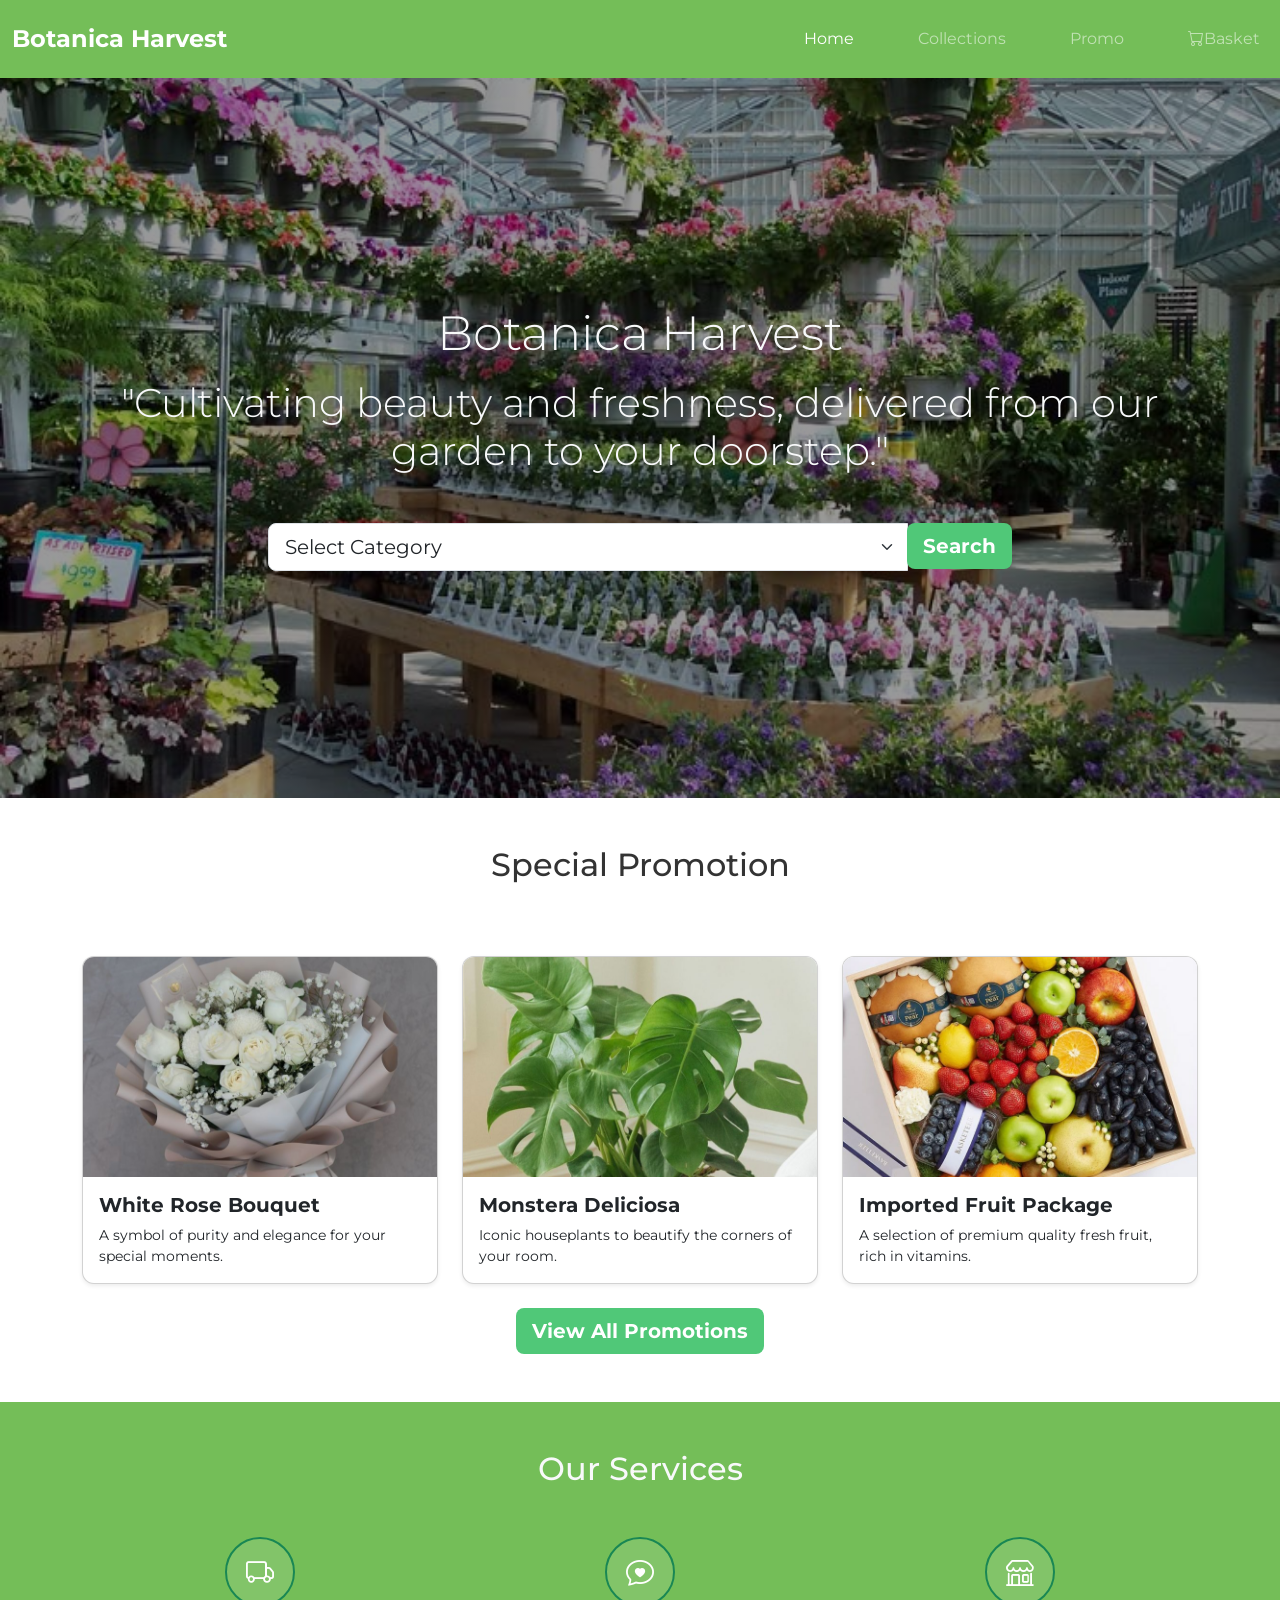
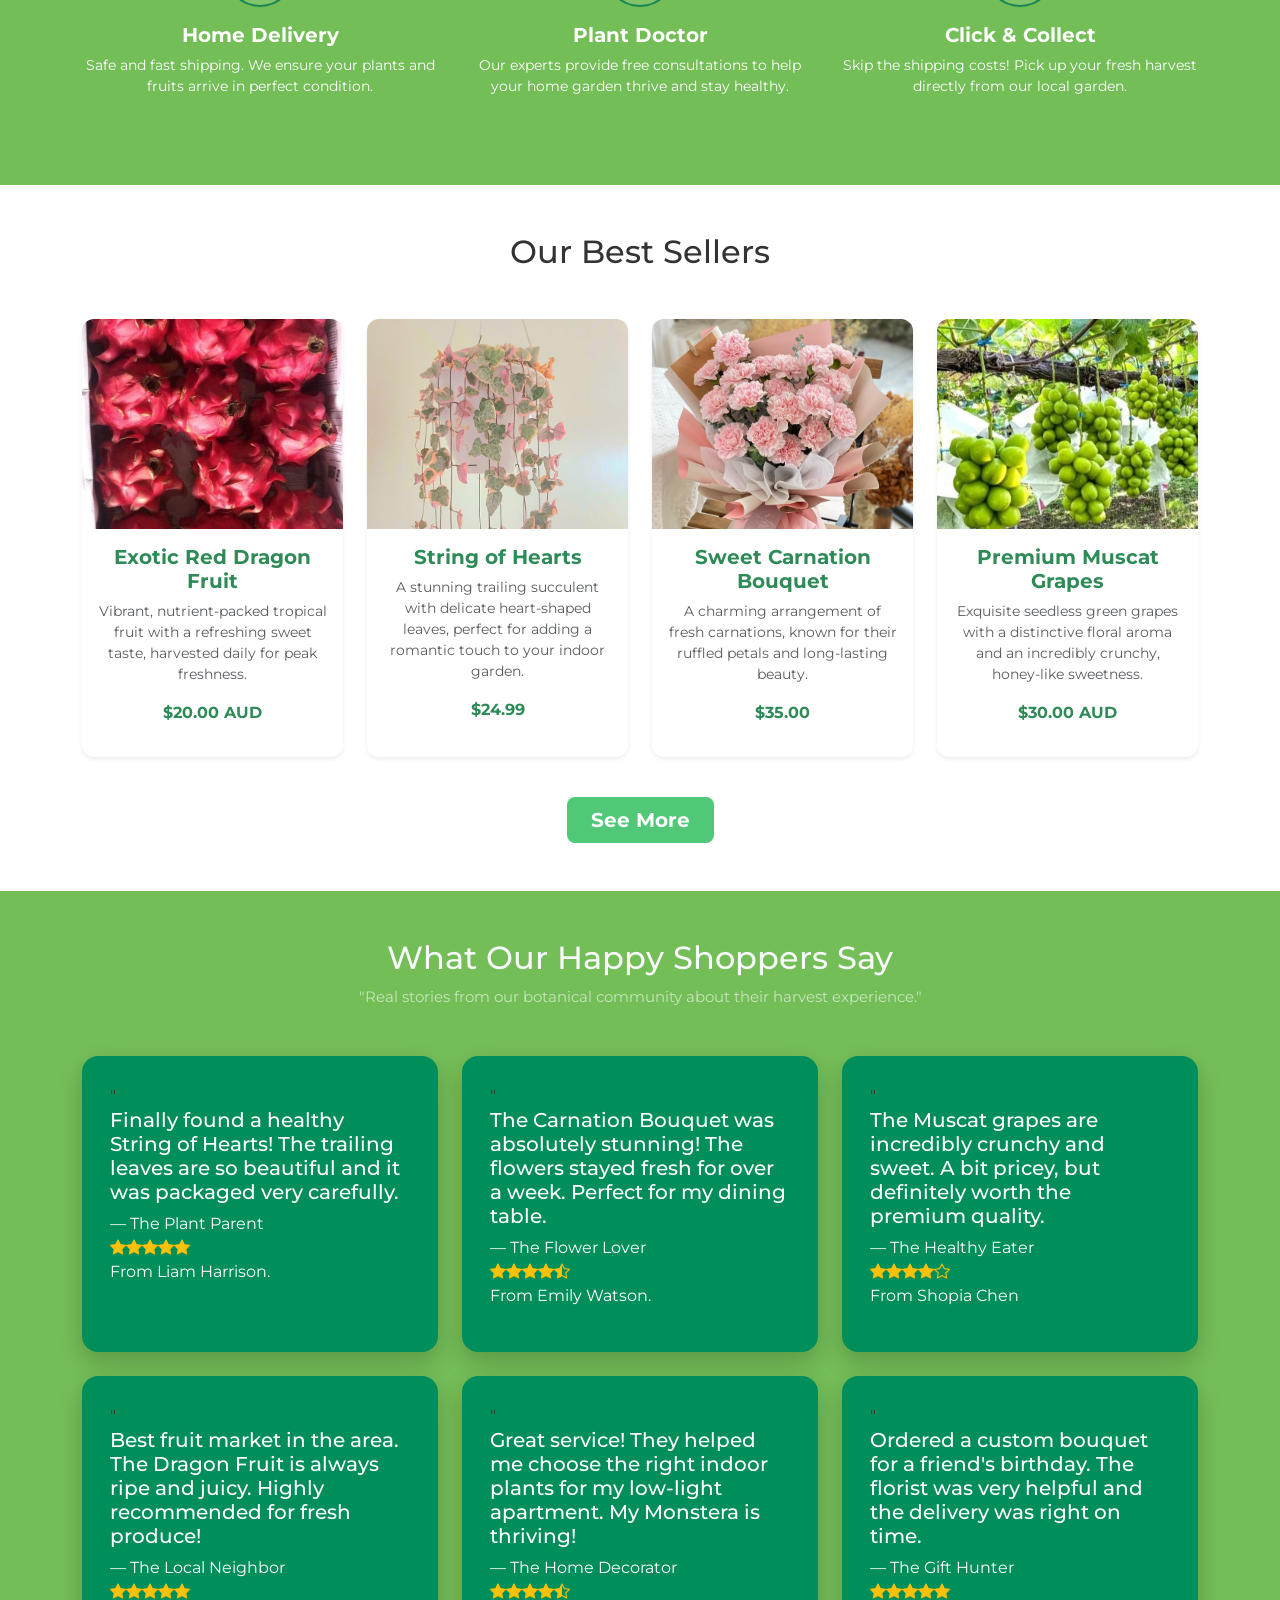
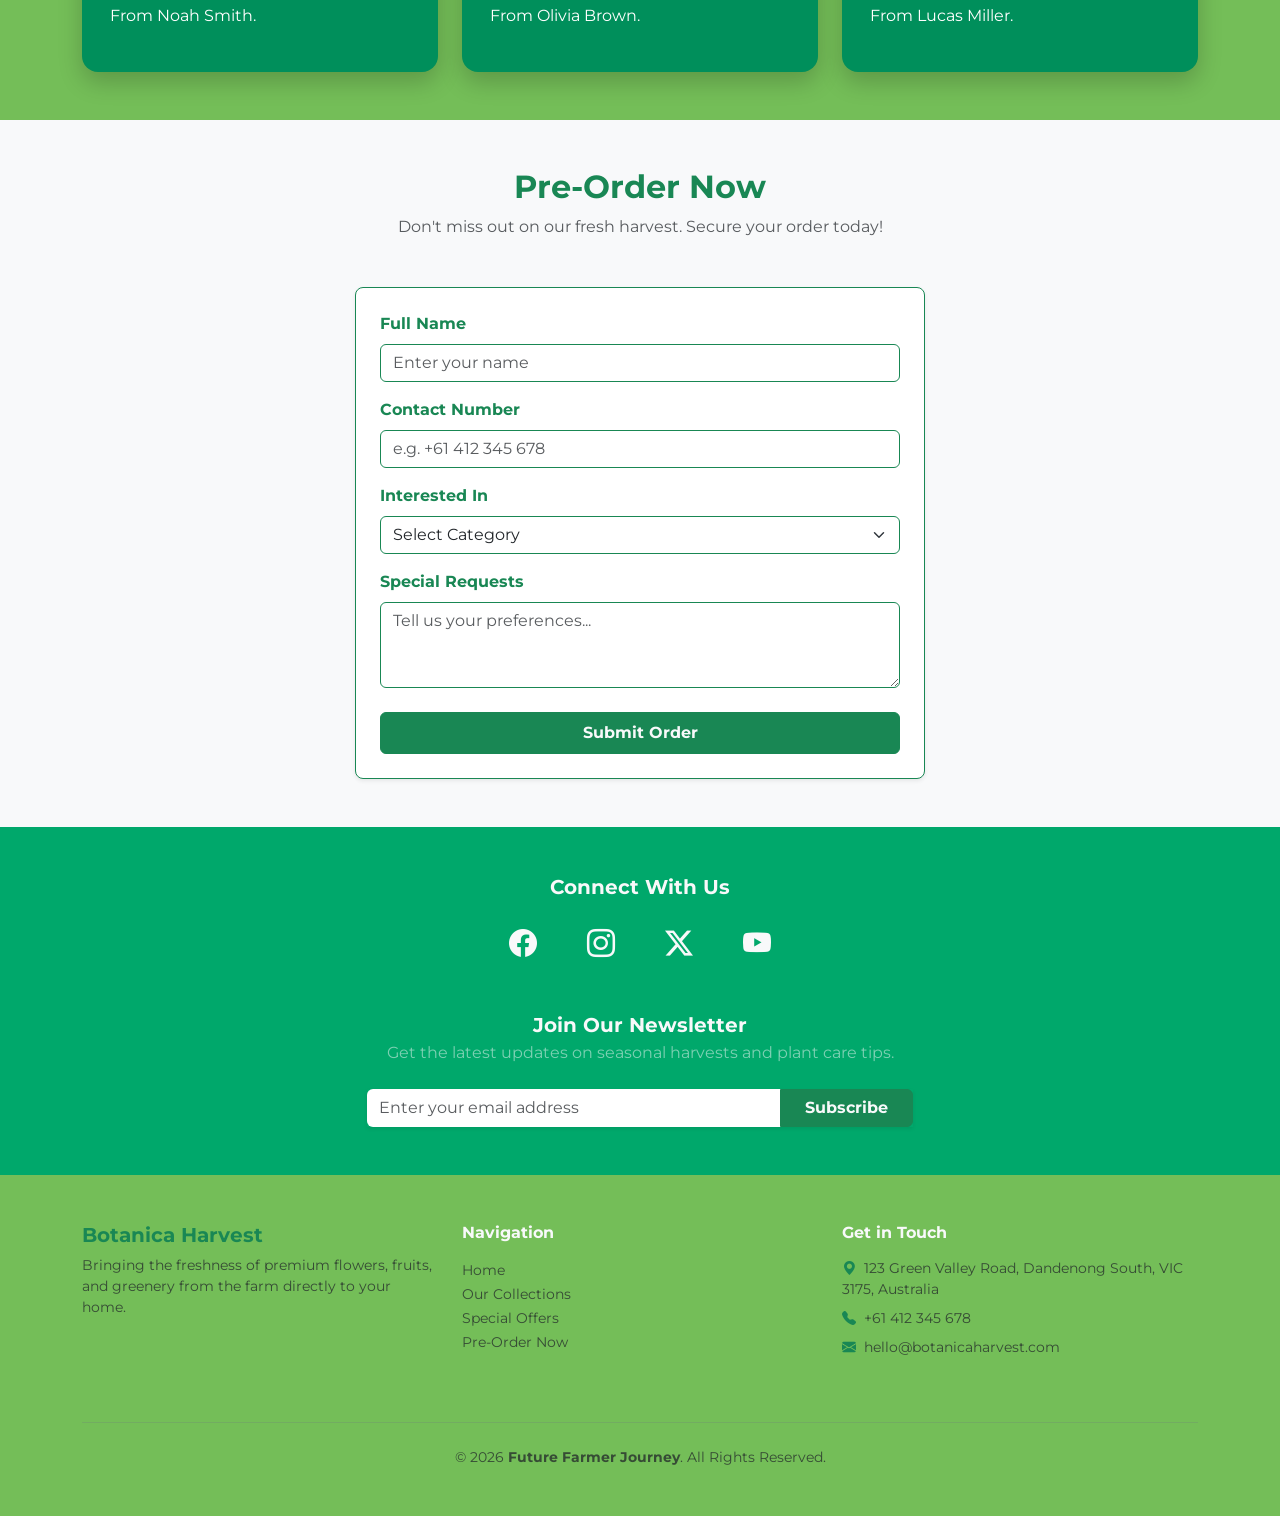
<file: index.html>
<!DOCTYPE html>
<html lang="en">
<head>
    <meta charset="UTF-8">
    <meta name="viewport" content="width=device-width, initial-scale=1.0">
    <title>Botanica Harvest | Home</title>
    
<link href="https://cdn.jsdelivr.net/npm/bootstrap@5.3.0/dist/css/bootstrap.min.css" rel="stylesheet">
    <link rel="stylesheet" href="https://cdn.jsdelivr.net/npm/bootstrap-icons@1.13.1/font/bootstrap-icons.min.css">
    <link rel="stylesheet" href="style.css">
    <link rel="stylesheet" href="dist/css/lightbox.min.css">
</head>
<body>

    <nav class="navbar navbar-expand navbar-dark bg-dark main-color py-3">
        <div class="container-fluid"> 
            <a class="navbar-brand fw-bold fs-4 me-auto" href="index.html">Botanica Harvest</a>
            <ul class="navbar-nav flex-row">
                <li class="nav-item me-3 me-md-5">
                    <a class="nav-link active" aria-current="page" href="index.html">Home</a>
                </li>
                <li class="nav-item me-3 me-md-5">
                    <a class="nav-link" href="produk.html">Collections</a>
                </li>
                <li class="nav-item me-3 me-md-5">
                    <a class="nav-link" href="promo.html">Promo</a>
                </li>
                <li class="nav-item">
                    <a class="nav-link" href="keranjang.html"><i class="bi bi-cart"></i>Basket</a>
                </li>
            </ul>
        </div>
    </nav>

<div class="container-fluid banner align-items-center d-flex justify-content-center">
    <div class="container">
        <h1 class="text-light text-center display-5 mb-3">Botanica Harvest</h1>
        <h2 class="text-light text-center display-6 mb-4">"Cultivating beauty and freshness, delivered from our garden to your doorstep."</h2>
        <div class="col-md-8 offset-md-2">
            <div class="input-group input-group-lg mt-5">
                <select class="form-select" id="inputGroupSelect04">
                    <option selected>Select Category</option>
                    <option value="1">Fresh Bouquets</option>
                    <option value="2">Organic Fruits</option>
                    <option value="3">House Plants</option>
                     <option value="4">Plant Consultation</option>
                </select>
                    <div class="input-group-append">
                        <button class="btn btn-lg btn-warning text-light" type="button">Search</button>
                    </div>
            </div>
        </div>
    </div>
</div>

<div class="container-fluid py-5">
    <div class="container">
        <h2 class="text-center ">Special Promotion</h2>
        <div class="row mt-5 g-4 justify-content-center">
    <div class="col-12 col-md-6 col-lg-4">
        <div class="card h-100 shadow-sm">
            <img src="white-flower.jpg" class="card-img-top" alt="...">
            <div class="card-body">
                <h5 class="card-title fw-bold">White Rose Bouquet</h5>
                <p class="card-text small">A symbol of purity and elegance for your special moments.</p>
            </div>
        </div>
    </div>

    <div class="col-12 col-md-6 col-lg-4">
        <div class="card h-100 shadow-sm">
            <img src="monstera.jpg" class="card-img-top" alt="...">
            <div class="card-body">
                <h5 class="card-title fw-bold">Monstera Deliciosa</h5>
                <p class="card-text small">Iconic houseplants to beautify the corners of your room.</p>
            </div>
        </div>
    </div>

    <div class="col-12 col-md-6 col-lg-4">
        <div class="card h-100 shadow-sm">
            <img src="premium-fruit.jpg" class="card-img-top" alt="...">
            <div class="card-body">
                <h5 class="card-title fw-bold">Imported Fruit Package</h5>
                <p class="card-text small">A selection of premium quality fresh fruit, rich in vitamins.</p>
            </div>
        </div>
    </div>
</div>
            <div class="text-center mt-4 d-flex justify-content-center">
                <button class="btn btn-warning btn-lg text-light">View All Promotions</button>
            </div>
        </div>
    </div>
</div>

<div class="container-fluid py-5 pelayanan">
    <div class="container">
        <h2 class="text-center text-light mb-5">Our Services</h2>

        <div class="row justify-content-center text-center text-light">

            <!-- Delivery -->
            <div class="col-sm-6 col-lg-4 mb-4 pelayanan-content">
            <div class="d-flex justify-content-center mb-3">
            <div class="icon-circle rounded-circle d-flex align-items-center justify-content-center border border-success border-2" style="width: 70px; height: 70px;">
            <i class="bi bi-truck fs-3 text-success"></i>
            </div>
            </div>
            <h5 class="text-success fw-bold">Home Delivery</h5>
            <p class="text-success small">Safe and fast shipping. We ensure your plants and fruits arrive in perfect condition.</p>
            </div>

            <!-- Doctor Plant -->
            <div class="col-sm-6 col-lg-4 mb-4 pelayanan-content">
            <div class="d-flex justify-content-center mb-3">
            <div class="icon-circle rounded-circle d-flex align-items-center justify-content-center border border-success border-2" style="width: 70px; height: 70px;">
            <i class="bi bi-chat-heart fs-3 text-success"></i>
            </div>
            </div>
            <h5 class="text-success fw-bold">Plant Doctor</h5>
            <p class="text-success small">Our experts provide free consultations to help your home garden thrive and stay healthy.</p>
            </div>
            <!-- Click & Collect -->
            <div class="col-sm-6 col-lg-4 mb-4 pelayanan-content">
            <div class="d-flex justify-content-center mb-3">
            <div class="icon-circle rounded-circle d-flex align-items-center justify-content-center border border-success border-2" style="width: 70px; height: 70px;">
            <i class="bi bi-shop fs-3 text-success"></i>
            </div>
            </div>
            <h5 class="text-success fw-bold">Click & Collect</h5>
           <p class="text-success small">Skip the shipping costs! Pick up your fresh harvest directly from our local garden.</p>
          </div>
        </div>
    </div>
</div>


<div class="container-fluid py-5 menu-favorit">
    <div class="container">
        <h2 class="text-center mb-5">Our Best Sellers</h2>

        <div class="row justify-content-center">

            <!-- Card 1:Exotic Red Dragon Fruit -->
            <div class="col-sm-6 col-lg-3 mb-4 menu-favorit-content">
                <div class="card border-0 shadow-sm">
                    <img src="dragon-fruit.jpg" class="card-img-top" alt="Exotic Red Dragon" style="height: 210px; object-fit: cover;">
                    <div class="card-body text-center">
                        <h5 class="card-title fw-bold" style="color: #2E8B57;">Exotic Red Dragon Fruit</h5>
                        <p class="card-text text-muted small">Vibrant, nutrient-packed tropical fruit with a refreshing sweet taste, harvested daily for peak freshness.</p>
                        <p class="fw-bold" style="color: #2E8B57;">$20.00 AUD</p>
                    </div>
                </div>
            </div>

            <!-- Card 2: String of Hearts -->
            <div class="col-sm-6 col-lg-3 mb-4 menu-favorit-content">
                <div class="card border-0 shadow-sm">
                    <img src="heart-string-plant.jpg" class="card-img-top" alt="Strings of Hearts" style="height: 210px; object-fit: cover;">
                    <div class="card-body text-center">
                        <h5 class="card-title fw-bold" style="color: #2E8B57;">String of Hearts</h5>
                        <p class="card-text text-muted small">A stunning trailing succulent with delicate heart-shaped leaves, perfect for adding a romantic touch to your indoor garden.</p>
                        <p class="fw-bold" style="color: #2E8B57;"<>$24.99</p>
                    </div>
                </div>
            </div>

            <!-- Card 3: Sweet Carnation Bouquet -->
            <div class="col-sm-6 col-lg-3 mb-4 menu-favorit-content">
                <div class="card border-0 shadow-sm">
                    <img src="buket-anyelir.jpg" class="card-img-top" alt="Sweet Carnation Bouquet" style="height: 210px; object-fit: cover;">
                    <div class="card-body text-center">
                        <h5 class="card-title fw-bold" style="color: #2E8B57;">Sweet Carnation Bouquet</h5>
                        <p class="card-text text-muted small">A charming arrangement of fresh carnations, known for their ruffled petals and long-lasting beauty.</p>
                        <p class="fw-bold" style="color: #2E8B57;">$35.00</p>
                    </div>
                </div>
            </div>

            <!-- Card 4: Premium Muscat Grapes -->
            <div class="col-sm-6 col-lg-3 mb-4 menu-favorit-content">
                <div class="card border-0 shadow-sm">
                    <img src="muscat-grape.jpg" class="card-img-top" alt="Premium Shine Muscat" style="height: 210px; object-fit: cover;">
                    <div class="card-body text-center">
                        <h5 class="card-title fw-bold" style="color: #2E8B57;">Premium Muscat Grapes</h5>
                        <p class="card-text text-muted small">Exquisite seedless green grapes with a distinctive floral aroma and an incredibly crunchy, honey-like sweetness.</p>
                        <p class="fw-bold" style="color: #2E8B57;">$30.00 AUD</p>
                    </div>
                </div>
            </div>

        </div>

        <!-- Buttom -->
        <div class="text-center mt-3">
            <button class="btn btn-warning btn-lg text-light px-4">See More</button>
        </div>

    </div>
</div>

<div class="container-fluid py-5 testimony">
    <div class="container">
        <h2 class="text-center text-light mb-2">What Our Happy Shoppers Say</h2>
        <p class="text-center mb-5" style="color: rgba(255,255,255,0.6); font-size: 0.95rem;">"Real stories from our botanical community about their harvest experience."</p>

        <div class="row g-4">

            <!-- Card 1 -->
            <div class="col-sm-6 col-lg-4">
                <div class="testimony-card">
                    <div class="quote-icon">"</div>
                    <h5>Finally found a healthy String of Hearts! The trailing leaves are so beautiful and it was packaged very carefully.</h5>
                    <div class="author">— The Plant Parent</div>
                    <div class="stars">
                        <i class="bi bi-star-fill"></i><i class="bi bi-star-fill"></i><i class="bi bi-star-fill"></i><i class="bi bi-star-fill"></i><i class="bi bi-star-fill"></i>
                    </div>
                    <p>From Liam Harrison.</p>
                </div>
            </div>

            <!-- Card 2 -->
            <div class="col-sm-6 col-lg-4">
                <div class="testimony-card">
                    <div class="quote-icon">"</div>
                    <h5>The Carnation Bouquet was absolutely stunning! The flowers stayed fresh for over a week. Perfect for my dining table.</h5>
                    <div class="author">— The Flower Lover</div>
                    <div class="stars">
                        <i class="bi bi-star-fill"></i><i class="bi bi-star-fill"></i><i class="bi bi-star-fill"></i><i class="bi bi-star-fill"></i><i class="bi bi-star-half"></i>
                    </div>
                    <p>From Emily Watson.</p>
                </div>
            </div>

            <!-- Card 3 -->
            <div class="col-sm-6 col-lg-4">
                <div class="testimony-card">
                    <div class="quote-icon">"</div>
                    <h5>The Muscat grapes are incredibly crunchy and sweet. A bit pricey, but definitely worth the premium quality.</h5>
                    <div class="author">— The Healthy Eater</div>
                    <div class="stars">
                        <i class="bi bi-star-fill"></i><i class="bi bi-star-fill"></i><i class="bi bi-star-fill"></i><i class="bi bi-star-fill"></i><i class="bi bi-star"></i>
                    </div>
                    <p>From Shopia Chen</p>
                </div>
            </div>

            <!-- Card 4 -->
            <div class="col-sm-6 col-lg-4">
                <div class="testimony-card">
                    <div class="quote-icon">"</div>
                    <h5>Best fruit market in the area. The Dragon Fruit is always ripe and juicy. Highly recommended for fresh produce!</h5>
                    <div class="author">— The Local Neighbor</div>
                    <div class="stars">
                        <i class="bi bi-star-fill"></i><i class="bi bi-star-fill"></i><i class="bi bi-star-fill"></i><i class="bi bi-star-fill"></i><i class="bi bi-star-fill"></i>
                    </div>
                    <p>From Noah Smith.</p>
                </div>
            </div>

            <!-- Card 5 -->
            <div class="col-sm-6 col-lg-4">
                <div class="testimony-card">
                    <div class="quote-icon">"</div>
                    <h5>Great service! They helped me choose the right indoor plants for my low-light apartment. My Monstera is thriving!</h5>
                    <div class="author">— The Home Decorator</div>
                    <div class="stars">
                        <i class="bi bi-star-fill"></i><i class="bi bi-star-fill"></i><i class="bi bi-star-fill"></i><i class="bi bi-star-fill"></i><i class="bi bi-star-half"></i>
                    </div>
                    <p>From Olivia Brown.</p>
                </div>
            </div>

            <!-- Card 6 -->
            <div class="col-sm-6 col-lg-4">
                <div class="testimony-card">
                    <div class="quote-icon">"</div>
                    <h5>Ordered a custom bouquet for a friend's birthday. The florist was very helpful and the delivery was right on time.</h5>
                    <div class="author">— The Gift Hunter</div>
                    <div class="stars">
                        <i class="bi bi-star-fill"></i><i class="bi bi-star-fill"></i><i class="bi bi-star-fill"></i><i class="bi bi-star-fill"></i><i class="bi bi-star-fill"></i>
                    </div>
                    <p>From Lucas Miller.</p>
                </div>
            </div>
        </div>
    </div>
</div>

<div class="container-fluid py-5" style="background-color: #f8f9fa;">
    <div class="container">

        <h2 class="text-center text-success fw-bold mb-2">Pre-Order Now</h2>
        <p class="text-center text-muted mb-5">Don't miss out on our fresh harvest. Secure your order today!</p>

        <div class="row justify-content-center">
            <div class="col-md-6 border border-success p-4 rounded-3 bg-white shadow-sm">

                <div class="mb-3">
                    <label class="form-label fw-bold text-success">Full Name</label>
                    <input type="text" class="form-control border-success" placeholder="Enter your name">
                </div>

                <div class="mb-3">
                    <label class="form-label fw-bold text-success">Contact Number</label>
                    <input type="text" class="form-control border-success" placeholder="e.g. +61 412 345 678">
                </div>

                <div class="mb-3">
                    <label class="form-label fw-bold text-success">Interested In</label>
                    <select class="form-select border-success">
                        <option selected>Select Category</option>
                        <option value="1">Fresh Bouquets</option>
                        <option value="2">Exotic Fruits</option>
                        <option value="3">Indoor Plants</option>
                        <option value="4">Plant Consultation</option>
                    </select>
                </div>

                <div class="mb-4">
                    <label class="form-label fw-bold text-success">Special Requests</label>
                    <textarea class="form-control border-success" rows="3" placeholder="Tell us your preferences..."></textarea>
                </div>

                <div class="d-grid">
                    <button class="btn btn-success text-light fw-bold py-2">Submit Order</button>
                </div>

            </div>
        </div>

    </div>
</div>

<!-- SECTION FOOTER -->
<div class="container-fluid py-5" style="background-color: #00A86B ;">
    <div class="container">

        <h5 class="text-center text-light mb-4 fw-bold">Connect With Us</h5>
        <div class="d-flex justify-content-center mb-5" style="gap: 50px">
            <a href="#" class="text-light fs-3"><i class="bi bi-facebook"></i></a>
            <a href="#" class="text-light fs-3"><i class="bi bi-instagram"></i></a>
            <a href="#" class="text-light fs-3"><i class="bi bi-twitter-x"></i></a>
            <a href="#" class="text-light fs-3"><i class="bi bi-youtube"></i></a>
        </div>

        <h5 class="text-center text-light mb-1 fw-bold">Join Our Newsletter</h5>
        <p class="text-center text-light opacity-50 mb-4">Get the latest updates on seasonal harvests and plant care tips.</p>

        <div class="row justify-content-center">
            <div class="col-md-6">
                <div class="input-group shadow-sm">
                    <input type="email" class="form-control border-0" placeholder="Enter your email address">
                    <button class="btn btn-success text-light fw-bold px-4">Subscribe</button>
                </div>
            </div>
        </div>

    </div>
</div>

<footer class="bg-dark text-light py-5">
    <div class="container">
        <div class="row text-center text-md-start">

            <div class="col-md-4 mb-4 mb-md-0">
                <h5 class="fw-bold text-success">Botanica Harvest</h5>
                <p class="text-muted small">Bringing the freshness of premium flowers, fruits, and greenery from the farm directly to your home.</p>
            </div>

            <div class="col-md-4 mb-4 mb-md-0">
                <h6 class="fw-bold mb-3">Navigation</h6>
                <ul class="list-unstyled">
                    <li><a href="#" class="text-muted text-decoration-none small">Home</a></li>
                    <li><a href="produk.html" class="text-muted text-decoration-none small">Our Collections</a></li>
                    <li><a href="#" class="text-muted text-decoration-none small">Special Offers</a></li>
                    <li><a href="#" class="text-muted text-decoration-none small">Pre-Order Now</a></li>
                </ul>
            </div>
            
            <div class="col-md-4">
                <h6 class="fw-bold mb-3">Get in Touch</h6>
                <ul class="list-unstyled text-muted small">
                    <li class="mb-2"><i class="bi bi-geo-alt-fill me-2 text-success"></i>123 Green Valley Road, Dandenong South, VIC 3175, Australia</li>
                    <li class="mb-2"><i class="bi bi-telephone-fill me-2 text-success"></i>+61 412 345 678</li>
                    <li><i class="bi bi-envelope-fill me-2 text-success"></i>hello@botanicaharvest.com</li>
                </ul>
            </div>
        </div>

        <hr class="border-secondary mt-5 mb-4">
        
        <p class="text-center text-muted small mb-0">
            &copy; 2026 <strong>Future Farmer Journey</strong>. All Rights Reserved.
        </p>
    </div>
</footer>
<script src="https://cdn.jsdelivr.net/npm/bootstrap@5.3.0/dist/js/bootstrap.bundle.min.j
</file>
<file: style.css>
/* ========================================
   BOTANICA HARVEST - ALL-IN-ONE CSS
   Landing Page & Product Page
   ======================================== */

/* 1. IMPORT FONT & RESET */
@import url('https://fonts.googleapis.com/css2?family=Montserrat:wght@400;500;700&display=swap');

body {
    font-family: 'Montserrat', sans-serif;
    color: #333;
}

/* 2. WARNA UTAMA (DIGUNAKAN DI SEMUA HALAMAN) */
.main-bg, .main-color-bg, .pelayanan, .testimony {
    background-color: rgb(116, 190, 88) !important;
}

.text-main, .main-color {
    color: rgb(116, 190, 88) !important;
}

/* 3. BANNER SECTION */
/* Banner untuk Landing Page (Home) */
.banner {
    height: 80vh;
    background: linear-gradient(rgba(0,0,0,0.4), rgba(0,0,0,0.4)), url('banner1.jpeg');
    background-size: cover;
    background-position: center;
    display: flex;
    align-items: center;
    justify-content: center;
}

/* Banner khusus Halaman Produk */
.produk-banner {
    height: 50vh;
    background: linear-gradient(rgba(0,0,0,0.4), rgba(0,0,0,0.4)), url('banner1.jpeg');
    background-size: cover;
    background-position: center;
    display: flex;
    align-items: center;
    justify-content: center;
}

/* 4. KARTU PRODUK & EFEK HOVER (SANGAT PENTING) */
.card, .card-promo, .testimony-card {
    transition: transform 0.3s cubic-bezier(0.25, 0.46, 0.45, 0.94), box-shadow 0.3s ease;
    overflow: hidden;
    border-radius: 12px;
    height: 100%;
}

.card:hover, .card-promo:hover {
    transform: translateY(-10px);
    box-shadow: 0 12px 24px rgba(0, 0, 0, 0.15) !important;
}

.card-img-top {
    width: 100%;
    height: 220px; 
    object-fit: cover;
    transition: transform 0.5s ease; 
}

/* Efek zoom gambar saat kartu di-hover */
.card:hover .card-img-top, .card-promo:hover .card-img-top {
    transform: scale(1.1);
}

/* 5. PELAYANAN (LANDING PAGE) */
.pelayanan {
    background-color:rgb(116,190,88)!important;
}

.pelayanan .icon-circle {
    width: 90px;
    height: 90px;
    border: solid 2px rgb(255, 255, 255);
    display: flex;
    align-items: center;
    justify-content: center;
    margin: 0 auto;
    background-color: rgba(255, 255, 255, 0.1);
}

.pelayanan .icon-circle i {
    color: rgb(255, 255, 255) !important;
    font-size: 2rem;
}

.pelayanan h5, .pelayanan p {
    color: rgb(255, 255, 255) !important;
}

.pelayanan-content {
    transition: transform 0.3s cubic-bezier(0.25, 0.46, 0.45, 0.94), box-shadow 0.3s ease;
    will-change: transform;
}

/* 6. TESTIMONI (LANDING PAGE) */
.testimony {
    background-color: rgb(116,190,88) !important;
    padding: 60px 0;
}

.testimony-card {
    background-color: rgb(0, 143, 91) !important; 
    border: none;
    border-radius: 16px;
    padding: 28px;
    transition: 0.3s;
    height: 100%;
    /* Shadow untuk efek timbul */
    box-shadow: 0 10px 25px rgba(0, 0, 0, 0.2);
}

.testimony-card:hover {
    transform: translateY(-10px) scale(1.05);
    background-color: rgb(0, 122, 77) !important;
}

.testimony-card .stars {
    color: rgb(255, 193, 7) !important; /* Gold: #FFC107 */
}

.testimony-card h5, .testimony-card p, .testimony-card .author {
    color: rgb(255, 255, 255) !important;
}

/* 7. PAGINATION (PRODUK PAGE) */
.pagination .page-link {
    color: rgb(116, 190, 88);
    border: 1px solid #dee2e6;
}

.pagination .page-item.active .page-link {
    background-color: rgb(116, 190, 88) !important;
    border-color: rgb(116, 190, 88) !important;
    color: white !important;
}

/* 8. BUTTONS */
.btn-warning {
    background-color: rgb(80, 200, 120) !important;
    border: none !important;
    color: white !important;
    font-weight: 700;
    transition: 0.3s;
}

.btn-warning:hover {
    transform: scale(1.05);
    background-color: rgb(0, 77, 50) !important;
}

/* 9. FOOTER (SEMUA HALAMAN) */
footer, .footer, .bg-dark {
    background-color: rgb(116, 190, 88) !important;
    padding: 40px 0;
}

footer a, footer p, footer h5 {
    color: rgb(255, 255, 255) !important;
    text-decoration: none;
}

/* 3. EFEK HOVER: Kartu Naik Ke Atas */
.card:hover, .card-promo:hover, .hovered-card:hover, .testimony-card:hover, .pelayanan-content:hover, .menu-favorit-content:hover {
    transform: translateY(-10px);
    box-shadow: 0 12px 24px rgba(0, 0, 0, 0.15) !important;
    z-index: 10;
}
</file>
